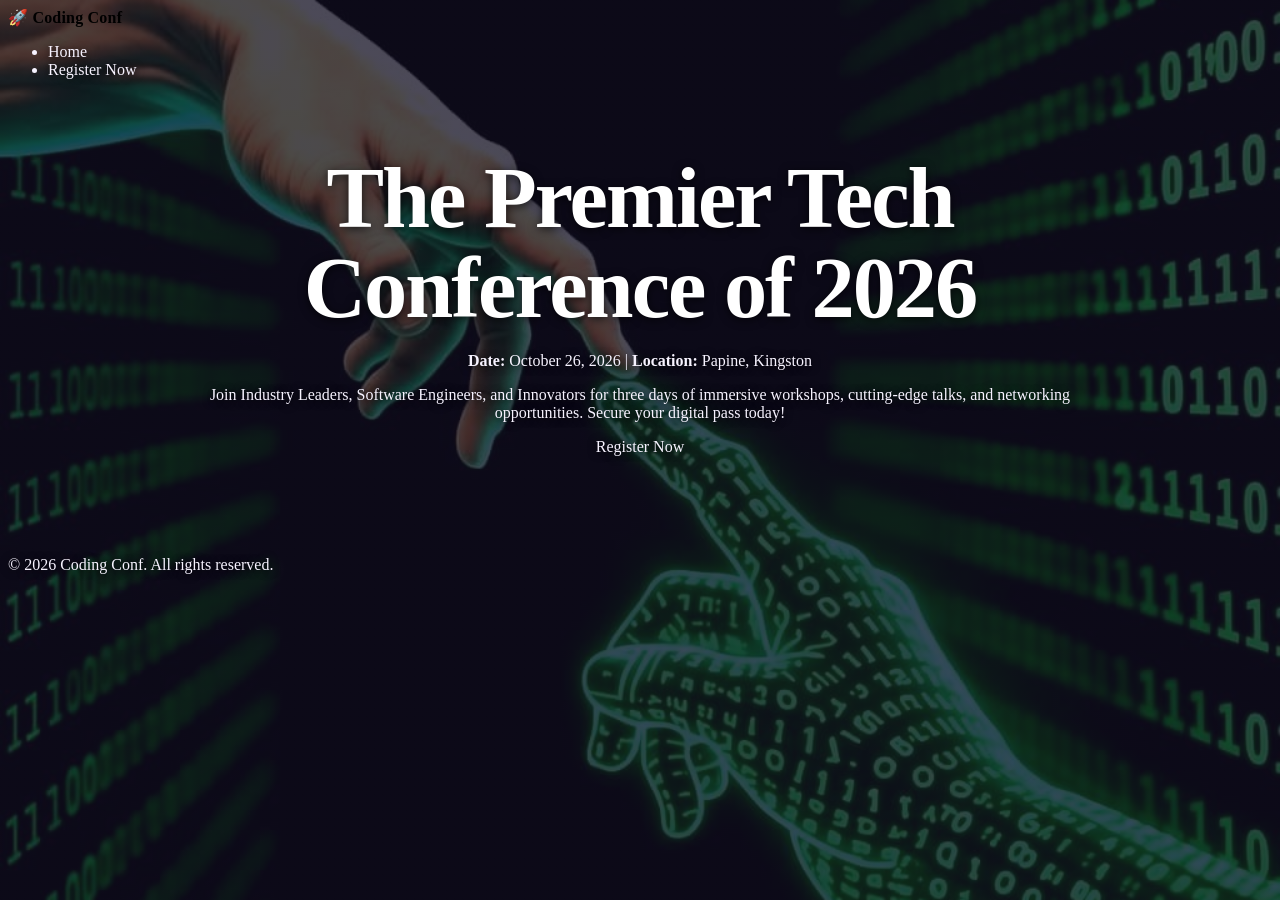
<file: index.html>
<!DOCTYPE html>
<html lang="en">
<head>
    <meta charset="UTF-8">
    <meta name="viewport" content="width=device-width, initial-scale=1.0">
    <title>Coding Conf 2026 | Landing Page</title>
    <link rel="stylesheet" href="style.css">
</head>
<body>
    <header>
        <nav class="navbar">
            <div class="logo">🚀 Coding Conf</div>
            <ul class="nav-links">
                <li><a href="index.html">Home</a></li>
                <li><a href="login.html" class="cta-nav">Register Now</a></li>
            </ul>
        </nav>
    </header>

    <main>
        <section class="hero">
            <h1>The Premier Tech Conference of 2026</h1>
            <p class="event-metadata">
                <span> <strong>Date:</strong> October 26, 2026</span> | 
                <span> <strong>Location:</strong> Papine, Kingston</span>
            </p>
            <p class="hero-description">
                Join Industry Leaders, Software Engineers, and Innovators for three days of immersive workshops, cutting-edge talks, and networking opportunities. Secure your digital pass today!
            </p>
            <div class="hero-actions">
                <a href="login.html" class="btn-primary">Register Now</a>
            </div>
        </section>
    </main>

    <footer>
        <p>&copy; 2026 Coding Conf. All rights reserved.</p>
    </footer>
</body>
</html>
</file>
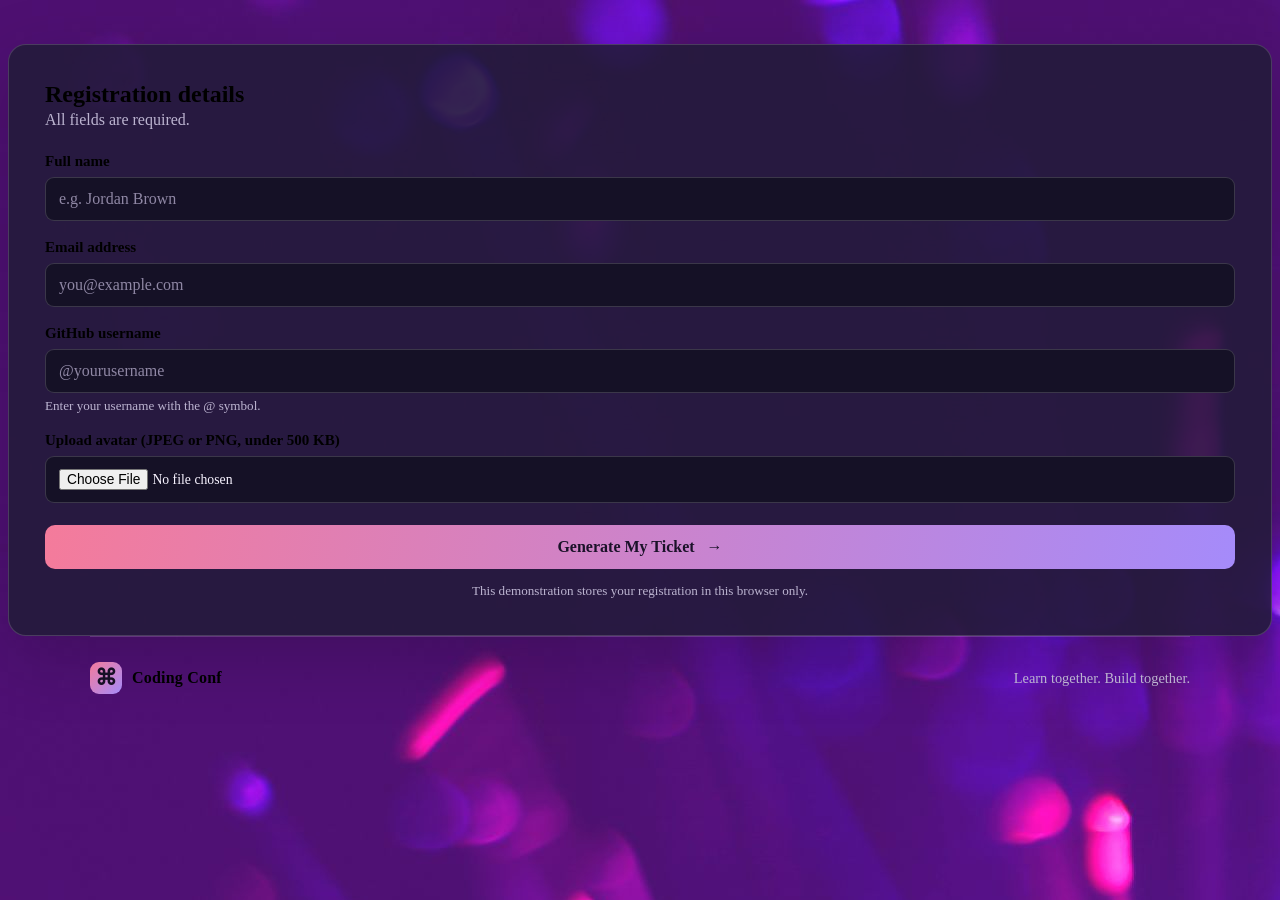
<file: Coding_Conf_IA2/Coding_Conf_IA2/HTML/login.html>
<!DOCTYPE html>
<html lang="en">
<head>
    <meta charset="UTF-8">
    <meta name="viewport" content="width=device-width, initial-scale=1.0">
    <title>Coding Conf | Registration</title>
    <link rel="stylesheet" href="../css/style.css">
    <script src="../js/validation.js" defer></script>
</head>
<body class="form-page">

    <main class=>
    
<br>
<br>
        <section class="form-card" aria-labelledby="form-title">
            <h2 id="form-title">Registration details</h2>
            <p class="muted">All fields are required.</p>
            <form id="registration-form" novalidate>
                <div class="form-group">
                    <label for="fullName">Full name</label>
                    <input type="text" id="fullName" name="fullName" autocomplete="name" placeholder="e.g. Jordan Brown">
                    <small class="error" id="name-error"></small>
                </div>
                <div class="form-group">
                    <label for="email">Email address</label>
                    <input type="email" id="email" name="email" autocomplete="email" placeholder="you@example.com">
                    <small class="error" id="email-error"></small>
                </div>
                <div class="form-group">
                    <label for="github">GitHub username</label>
                    <input type="text" id="github" name="github" placeholder="@yourusername">
                    <small class="help-text">Enter your username with the @ symbol.</small>
                    <small class="error" id="github-error"></small>
                </div>
                <div class="form-group">
                    <label for="avatar">Upload avatar (JPEG or PNG, under 500 KB)</label>
                    <input type="file" id="avatar" name="avatar" accept=".jpg,.jpeg,.png,image/jpeg,image/png">
                    <small class="error" id="avatar-error"></small>
                </div>
                <button class="button button-full" type="submit">Generate My Ticket <span aria-hidden="true">→</span></button>
                <p class="privacy-note">This demonstration stores your registration in this browser only.</p>
            </form>
        </section>
    </main>

    <footer class="site-footer">
        <a class="logo" href="index.html"><span class="logo-mark">⌘</span> Coding Conf</a>
        <p>Learn together. Build together.</p>
    </footer>
</body>
</html>
</file>
<file: style.css>
:root {
    --background: #100d20;
    --panel: #1d1831;
    --panel-light: #29213f;
    --text: #f7f3ff;
    --muted: #bcb4d0;
    --accent: #f47b9b;
    --purple: #a58bfa;
    --border: rgba(255, 255, 255, 0.16);
}

body {
    background-image: linear-gradient(rgba(16, 13, 32, 0.75), rgba(16, 13, 32, 0.75)), url('tech backg.jpg');
    background-size: cover;
    background-position: center;
    background-repeat: no-repeat;
    background-attachment: fixed;
}

* {
    box-sizing: border-box;
}



a {
    color: inherit;
    text-decoration: none;
}

a:focus-visible,
button:focus-visible,
input:focus-visible {
    outline: 3px solid #ffd36e;
    outline-offset: 3px;
}

.site-header {
    width: min(1100px, 90%);
    margin: 0 auto;
    padding: 24px 0;
    display: flex;
    align-items: center;
    justify-content: space-between;
    gap: 20px;
}

.logo {
    display: inline-flex;
    align-items: center;
    gap: 10px;
    font-weight: 700;
    letter-spacing: 0.2px;
}

.logo-mark {
    display: inline-grid;
    place-items: center;
    width: 32px;
    height: 32px;
    border-radius: 9px;
    background: linear-gradient(135deg, var(--accent), var(--purple));
    color: #171026;
    font-size: 22px;
}



.hero {
    width: min(900px, 90%);
    margin: 75px auto 100px;
    text-align: center;
}

.eyebrow {
    color: var(--accent);
    font-size: 0.78rem;
    font-weight: 700;
    letter-spacing: 2px;
    text-transform: uppercase;
}

h1,
h2,
h3,
p {
    margin-top: 0;
}

.hero h1,
.form-intro h1,
.ticket-heading h1 {
    margin-bottom: 18px;
    font-size: clamp(2.6rem, 7vw, 5.4rem);
    line-height: 1.04;
    letter-spacing: -2px;
    color: #ffffff;
    text-shadow: 0 2px 10px rgba(0, 0, 0, 0.7);
}

.gradient-text {
    background: linear-gradient(90deg, #ff9ab3, #b9a3ff);
    background-clip: text;
    -webkit-background-clip: text;
    color: transparent;
}

.hero-text {
    max-width: 580px;
    margin: 0 auto 28px;
    color: var(--muted);
    font-size: clamp(1rem, 2vw, 1.15rem);
}

.button {
    display: inline-flex;
    align-items: center;
    justify-content: center;
    gap: 12px;
    padding: 13px 21px;
    border: 0;
    border-radius: 10px;
    background: linear-gradient(100deg, var(--accent), var(--purple));
    color: #1b1229;
    font: inherit;
    font-weight: 700;
    cursor: pointer;
    transition: transform 0.2s ease, filter 0.2s ease;
}

.button:hover {
    transform: translateY(-2px);
    filter: brightness(1.08);
}

.event-pills {
    display: flex;
    justify-content: center;
    flex-wrap: wrap;
    gap: 12px;
    margin-top: 28px;
}

.event-pills span {
    padding: 8px 13px;
    border: 1px solid var(--border);
    border-radius: 30px;
    color: var(--muted);
    background: rgba(255, 255, 255, 0.04);
}

}
.content-section,
.callout {
    width: min(1000px, 90%);
    margin: 0 auto 85px;
}

.content-section > .eyebrow,
.content-section > h2 {
    text-align: center;
}

.content-section h2,
.callout h2 {
    font-size: clamp(1.8rem, 4vw, 2.5rem);
}

.feature-grid {
    display: grid;
    grid-template-columns: repeat(3, 1fr);
    gap: 18px;
    margin-top: 32px;
}

.feature-card {
    padding: 24px;
    border: 1px solid var(--border);
    border-radius: 16px;
    background: rgba(255, 255, 255, 0.04);
}

.feature-icon {
    font-size: 1.8rem;
}

.feature-card h3 {
    margin: 16px 0 8px;
}

.feature-card p,
.muted,
.site-footer p {
    color: var(--muted);
}

.callout {
    display: flex;
    align-items: center;
    justify-content: space-between;
    gap: 25px;
    padding: 32px;
    border: 1px solid var(--border);
    border-radius: 18px;
    background: linear-gradient(120deg, rgba(244, 123, 155, 0.1), rgba(165, 139, 250, 0.1));
}

.callout h2 {
    margin-bottom: 0;
}

.site-footer {
    width: min(1100px, 90%);
    margin: 0 auto;
    padding: 25px 0;
    border-top: 1px solid var(--border);
    display: flex;
    align-items: center;
    justify-content: space-between;
    gap: 20px;
}

.site-footer p {
    margin-bottom: 0;
    font-size: 0.9rem;
}

.form-layout {
    width: min(1000px, 90%);
    margin: 45px auto 80px;
    display: grid;
    grid-template-columns: 0.9fr 1.1fr;
    align-items: center;
    gap: clamp(35px, 7vw, 80px);
}

.form-intro p:not(.eyebrow) {
    color: var(--muted);
    max-width: 390px;
}

.form-intro h1 {
    font-size: clamp(2.6rem, 5vw, 4.4rem);
}

.mini-note {
    margin-top: 28px;
    color: var(--muted);
}

.mini-note span {
    color: var(--accent);
}

.form-card {
    padding: clamp(22px, 4vw, 36px);
    border: 1px solid var(--border);
    border-radius: 18px;
    background: rgba(35, 27, 57, 0.88);
    box-shadow: 0 20px 70px rgba(0, 0, 0, 0.18);
}

.form-card h2 {
    margin-bottom: 3px;
}

.form-card .muted {
    margin-bottom: 24px;
}

.form-group {
    margin-bottom: 18px;
}

.form-group label {
    display: block;
    margin-bottom: 7px;
    font-weight: 700;
    font-size: 0.94rem;
}

.form-group input {
    width: 100%;
    padding: 12px 13px;
    border: 1px solid var(--border);
    border-radius: 9px;
    background: #151126;
    color: var(--text);
    font: inherit;
}

.form-group input::placeholder {
    color: #8f87a4;
}

.form-group input:focus {
    border-color: var(--purple);
}

.form-group input[type="file"] {
    font-size: 0.86rem;
}

.help-text,
.error,
.privacy-note {
    display: block;
    margin-top: 5px;
    font-size: 0.82rem;
}

.help-text,
.privacy-note {
    color: var(--muted);
}

.error {
    color: #ff9aa9;
}

.button-full {
    width: 100%;
    margin-top: 4px;
}

.privacy-note {
    margin: 14px 0 0;
    text-align: center;
}

.ticket-main {
    width: min(850px, 90%);
    margin: 45px auto 80px;
    text-align: center;
}

.ticket-heading h1 {
    font-size: clamp(2rem, 5vw, 3.7rem);
}

.ticket {
    max-width: 650px;
    margin: 38px auto 25px;
    padding: clamp(22px, 5vw, 38px);
    border: 1px solid rgba(255, 255, 255, 0.3);
    border-radius: 22px;
    background: linear-gradient(135deg, rgba(255, 255, 255, 0.13), rgba(255, 255, 255, 0.04));
    box-shadow: 0 20px 70px rgba(0, 0, 0, 0.25);
    backdrop-filter: blur(14px);
    text-align: left;
    position: relative;
    overflow: hidden;
}

.ticket::after {
    content: "";
    position: absolute;
    width: 170px;
    height: 170px;
    right: -60px;
    top: -65px;
    border-radius: 50%;
    background: rgba(165, 139, 250, 0.18);
    pointer-events: none;
}

.ticket-top,
.ticket-bottom {
    display: flex;
    align-items: center;
    justify-content: space-between;
    gap: 15px;
}

.ticket-label {
    padding: 5px 9px;
    border: 1px solid var(--border);
    border-radius: 20px;
    color: var(--muted);
    font-size: 0.7rem;
    letter-spacing: 1px;
}

.ticket-date {
    margin: 28px 0;
    color: var(--muted);
}

.ticket-date span {
    color: var(--accent);
    padding: 0 5px;
}

.ticket-person {
    display: flex;
    align-items: center;
    gap: 17px;
    padding: 22px 0;
    border-top: 1px dashed var(--border);
    border-bottom: 1px dashed var(--border);
}

.ticket-person img {
    width: 76px;
    height: 76px;
    border: 2px solid rgba(255, 255, 255, 0.6);
    border-radius: 15px;
    object-fit: cover;
}

.ticket-person h2 {
    margin-bottom: 3px;
    overflow-wrap: anywhere;
}

.ticket-person a {
    color: var(--muted);
    overflow-wrap: anywhere;
}

.ticket-bottom {
    margin-top: 20px;
    color: var(--muted);
    font-size: 0.78rem;
    letter-spacing: 1px;
}

.ticket-bottom strong {
    color: var(--text);
    font-size: 1rem;
}

.ticket-actions {
    display: flex;
    justify-content: center;
    flex-wrap: wrap;
    gap: 12px;
}

.button-secondary {
    border: 1px solid var(--border);
    background: transparent;
    color: var(--text);
}

@media (max-width: 700px) {
    .site-header {
        align-items: flex-start;
    }

    nav {
        gap: 12px;
        flex-wrap: wrap;
        justify-content: flex-end;
    }

    .hero {
        margin-top: 55px;
    }

    .feature-grid,
    .form-layout {
        grid-template-columns: 1fr;
    }

    .form-layout {
        margin-top: 25px;
    }

    .callout {
        align-items: flex-start;
        flex-direction: column;
    }

    .site-footer {
        align-items: flex-start;
        flex-direction: column;
    }
}

@media (max-width: 430px) {
    .site-header {
        width: 92%;
        flex-direction: column;
    }

    nav {
        justify-content: flex-start;
    }

    .hero h1 {
        letter-spacing: -1px;
    }

    .ticket-top {
        align-items: flex-start;
        flex-direction: column;
    }

    .ticket-person img {
        width: 60px;
        height: 60px;
    }
}

@media print {
    body {
        background: white;
        color: #222;
    }

    .site-header,
    .site-footer,
    .ticket-heading,
    .ticket-actions {
        display: none;
    }

    .ticket {
        color: #222;
        background: white;
        border: 1px solid #777;
        box-shadow: none;
    }

    .ticket-date,
    .ticket-person a,
    .ticket-bottom {
        color: #444;
    }
}

p, span, li, a {
    color: #f7f3ff !important;
    text-shadow: 0 1px 8px rgba(0, 0, 0, 0.9) !important;
}

.eyebrow, .date-location {
    color: #ffb8d0 !important;
    text-shadow: 0 1px 8px rgba(0, 0, 0, 0.9) !important;
}

.form-group label, 
.ticket-container label,
.form-intro p {
    color: #f7f3ff !important;
    font-weight: 600;
    text-shadow: 0 1px 6px rgba(0, 0, 0, 0.9) !important;
}

.ticket-container {
    background: rgba(25, 20, 45, 0.92) !important;
    border: 1px solid rgba(255, 255, 255, 0.2);
    border-radius: 12px;
    padding: 2rem;
    box-shadow: 0 8px 32px rgba(0, 0, 0, 0.5);
}

.ticket h2, 
.ticket p, 
.ticket span, 
.ticket a, 
.ticket strong,
.ticket-date,
.ticket-bottom {
    color: #f7f3ff !important;
    text-shadow: 0 1px 6px rgba(0, 0, 0, 0.9) !important;
}

.ticket-date span,
.ticket-bottom strong {
    color: #ffb8d0 !important;
}

.ticket {
    background: rgba(25, 20, 45, 0.92) !important;
    border: 1px solid rgba(255, 255, 255, 0.25) !important;
    box-shadow: 0 12px 40px rgba(0, 0, 0, 0.6) !important;
}
</file>
<file: Coding_Conf_IA2/Coding_Conf_IA2/css/style.css>
:root {
    --background: #100d20;
    --panel: #1d1831;
    --panel-light: #29213f;
    --text: #f7f3ff;
    --muted: #bcb4d0;
    --accent: #f47b9b;
    --purple: #a58bfa;
    --border: rgba(255, 255, 255, 0.16);
}

body {
    background-image: url("../assets/pexels-akshar-dave-594233.jpg");
}

* {
    box-sizing: border-box;
}



a {
    color: inherit;
    text-decoration: none;
}

a:focus-visible,
button:focus-visible,
input:focus-visible {
    outline: 3px solid #ffd36e;
    outline-offset: 3px;
}

.site-header {
    width: min(1100px, 90%);
    margin: 0 auto;
    padding: 24px 0;
    display: flex;
    align-items: center;
    justify-content: space-between;
    gap: 20px;
}

.logo {
    display: inline-flex;
    align-items: center;
    gap: 10px;
    font-weight: 700;
    letter-spacing: 0.2px;
}

.logo-mark {
    display: inline-grid;
    place-items: center;
    width: 32px;
    height: 32px;
    border-radius: 9px;
    background: linear-gradient(135deg, var(--accent), var(--purple));
    color: #171026;
    font-size: 22px;
}



.hero {
    width: min(900px, 90%);
    margin: 75px auto 100px;
    text-align: center;
}

.eyebrow {
    color: var(--accent);
    font-size: 0.78rem;
    font-weight: 700;
    letter-spacing: 2px;
    text-transform: uppercase;
}

h1,
h2,
h3,
p {
    margin-top: 0;
}

.hero h1,
.form-intro h1,
.ticket-heading h1 {
    margin-bottom: 18px;
    font-size: clamp(2.6rem, 7vw, 5.4rem);
    line-height: 1.04;
    letter-spacing: -2px;
}

.gradient-text {
    background: linear-gradient(90deg, #ff9ab3, #b9a3ff);
    background-clip: text;
    -webkit-background-clip: text;
    color: transparent;
}

.hero-text {
    max-width: 580px;
    margin: 0 auto 28px;
    color: var(--muted);
    font-size: clamp(1rem, 2vw, 1.15rem);
}

.button {
    display: inline-flex;
    align-items: center;
    justify-content: center;
    gap: 12px;
    padding: 13px 21px;
    border: 0;
    border-radius: 10px;
    background: linear-gradient(100deg, var(--accent), var(--purple));
    color: #1b1229;
    font: inherit;
    font-weight: 700;
    cursor: pointer;
    transition: transform 0.2s ease, filter 0.2s ease;
}

.button:hover {
    transform: translateY(-2px);
    filter: brightness(1.08);
}

.event-pills {
    display: flex;
    justify-content: center;
    flex-wrap: wrap;
    gap: 12px;
    margin-top: 28px;
}

.event-pills span {
    padding: 8px 13px;
    border: 1px solid var(--border);
    border-radius: 30px;
    color: var(--muted);
    background: rgba(255, 255, 255, 0.04);
}

.content-section,
.callout {
    width: min(1000px, 90%);
    margin: 0 auto 85px;
}

.content-section > .eyebrow,
.content-section > h2 {
    text-align: center;
}

.content-section h2,
.callout h2 {
    font-size: clamp(1.8rem, 4vw, 2.5rem);
}

.feature-grid {
    display: grid;
    grid-template-columns: repeat(3, 1fr);
    gap: 18px;
    margin-top: 32px;
}

.feature-card {
    padding: 24px;
    border: 1px solid var(--border);
    border-radius: 16px;
    background: rgba(255, 255, 255, 0.04);
}

.feature-icon {
    font-size: 1.8rem;
}

.feature-card h3 {
    margin: 16px 0 8px;
}

.feature-card p,
.muted,
.site-footer p {
    color: var(--muted);
}

.callout {
    display: flex;
    align-items: center;
    justify-content: space-between;
    gap: 25px;
    padding: 32px;
    border: 1px solid var(--border);
    border-radius: 18px;
    background: linear-gradient(120deg, rgba(244, 123, 155, 0.1), rgba(165, 139, 250, 0.1));
}

.callout h2 {
    margin-bottom: 0;
}

.site-footer {
    width: min(1100px, 90%);
    margin: 0 auto;
    padding: 25px 0;
    border-top: 1px solid var(--border);
    display: flex;
    align-items: center;
    justify-content: space-between;
    gap: 20px;
}

.site-footer p {
    margin-bottom: 0;
    font-size: 0.9rem;
}

.form-layout {
    width: min(1000px, 90%);
    margin: 45px auto 80px;
    display: grid;
    grid-template-columns: 0.9fr 1.1fr;
    align-items: center;
    gap: clamp(35px, 7vw, 80px);
}

.form-intro p:not(.eyebrow) {
    color: var(--muted);
    max-width: 390px;
}

.form-intro h1 {
    font-size: clamp(2.6rem, 5vw, 4.4rem);
}

.mini-note {
    margin-top: 28px;
    color: var(--muted);
}

.mini-note span {
    color: var(--accent);
}

.form-card {
    padding: clamp(22px, 4vw, 36px);
    border: 1px solid var(--border);
    border-radius: 18px;
    background: rgba(35, 27, 57, 0.88);
    box-shadow: 0 20px 70px rgba(0, 0, 0, 0.18);
}

.form-card h2 {
    margin-bottom: 3px;
}

.form-card .muted {
    margin-bottom: 24px;
}

.form-group {
    margin-bottom: 18px;
}

.form-group label {
    display: block;
    margin-bottom: 7px;
    font-weight: 700;
    font-size: 0.94rem;
}

.form-group input {
    width: 100%;
    padding: 12px 13px;
    border: 1px solid var(--border);
    border-radius: 9px;
    background: #151126;
    color: var(--text);
    font: inherit;
}

.form-group input::placeholder {
    color: #8f87a4;
}

.form-group input:focus {
    border-color: var(--purple);
}

.form-group input[type="file"] {
    font-size: 0.86rem;
}

.help-text,
.error,
.privacy-note {
    display: block;
    margin-top: 5px;
    font-size: 0.82rem;
}

.help-text,
.privacy-note {
    color: var(--muted);
}

.error {
    color: #ff9aa9;
}

.button-full {
    width: 100%;
    margin-top: 4px;
}

.privacy-note {
    margin: 14px 0 0;
    text-align: center;
}

.ticket-main {
    width: min(850px, 90%);
    margin: 45px auto 80px;
    text-align: center;
}

.ticket-heading h1 {
    font-size: clamp(2rem, 5vw, 3.7rem);
}

.ticket {
    max-width: 650px;
    margin: 38px auto 25px;
    padding: clamp(22px, 5vw, 38px);
    border: 1px solid rgba(255, 255, 255, 0.3);
    border-radius: 22px;
    background: linear-gradient(135deg, rgba(255, 255, 255, 0.13), rgba(255, 255, 255, 0.04));
    box-shadow: 0 20px 70px rgba(0, 0, 0, 0.25);
    backdrop-filter: blur(14px);
    text-align: left;
    position: relative;
    overflow: hidden;
}

.ticket::after {
    content: "";
    position: absolute;
    width: 170px;
    height: 170px;
    right: -60px;
    top: -65px;
    border-radius: 50%;
    background: rgba(165, 139, 250, 0.18);
    pointer-events: none;
}

.ticket-top,
.ticket-bottom {
    display: flex;
    align-items: center;
    justify-content: space-between;
    gap: 15px;
}

.ticket-label {
    padding: 5px 9px;
    border: 1px solid var(--border);
    border-radius: 20px;
    color: var(--muted);
    font-size: 0.7rem;
    letter-spacing: 1px;
}

.ticket-date {
    margin: 28px 0;
    color: var(--muted);
}

.ticket-date span {
    color: var(--accent);
    padding: 0 5px;
}

.ticket-person {
    display: flex;
    align-items: center;
    gap: 17px;
    padding: 22px 0;
    border-top: 1px dashed var(--border);
    border-bottom: 1px dashed var(--border);
}

.ticket-person img {
    width: 76px;
    height: 76px;
    border: 2px solid rgba(255, 255, 255, 0.6);
    border-radius: 15px;
    object-fit: cover;
}

.ticket-person h2 {
    margin-bottom: 3px;
    overflow-wrap: anywhere;
}

.ticket-person a {
    color: var(--muted);
    overflow-wrap: anywhere;
}

.ticket-bottom {
    margin-top: 20px;
    color: var(--muted);
    font-size: 0.78rem;
    letter-spacing: 1px;
}

.ticket-bottom strong {
    color: var(--text);
    font-size: 1rem;
}

.ticket-actions {
    display: flex;
    justify-content: center;
    flex-wrap: wrap;
    gap: 12px;
}

.button-secondary {
    border: 1px solid var(--border);
    background: transparent;
    color: var(--text);
}

@media (max-width: 700px) {
    .site-header {
        align-items: flex-start;
    }

    nav {
        gap: 12px;
        flex-wrap: wrap;
        justify-content: flex-end;
    }

    .hero {
        margin-top: 55px;
    }

    .feature-grid,
    .form-layout {
        grid-template-columns: 1fr;
    }

    .form-layout {
        margin-top: 25px;
    }

    .callout {
        align-items: flex-start;
        flex-direction: column;
    }

    .site-footer {
        align-items: flex-start;
        flex-direction: column;
    }
}

@media (max-width: 430px) {
    .site-header {
        width: 92%;
        flex-direction: column;
    }

    nav {
        justify-content: flex-start;
    }

    .hero h1 {
        letter-spacing: -1px;
    }

    .ticket-top {
        align-items: flex-start;
        flex-direction: column;
    }

    .ticket-person img {
        width: 60px;
        height: 60px;
    }
}

@media print {
    body {
        background: white;
        color: #222;
    }

    .site-header,
    .site-footer,
    .ticket-heading,
    .ticket-actions {
        display: none;
    }

    .ticket {
        color: #222;
        background: white;
        border: 1px solid #777;
        box-shadow: none;
    }

    .ticket-date,
    .ticket-person a,
    .ticket-bottom {
        color: #444;
    }
}
</file>
